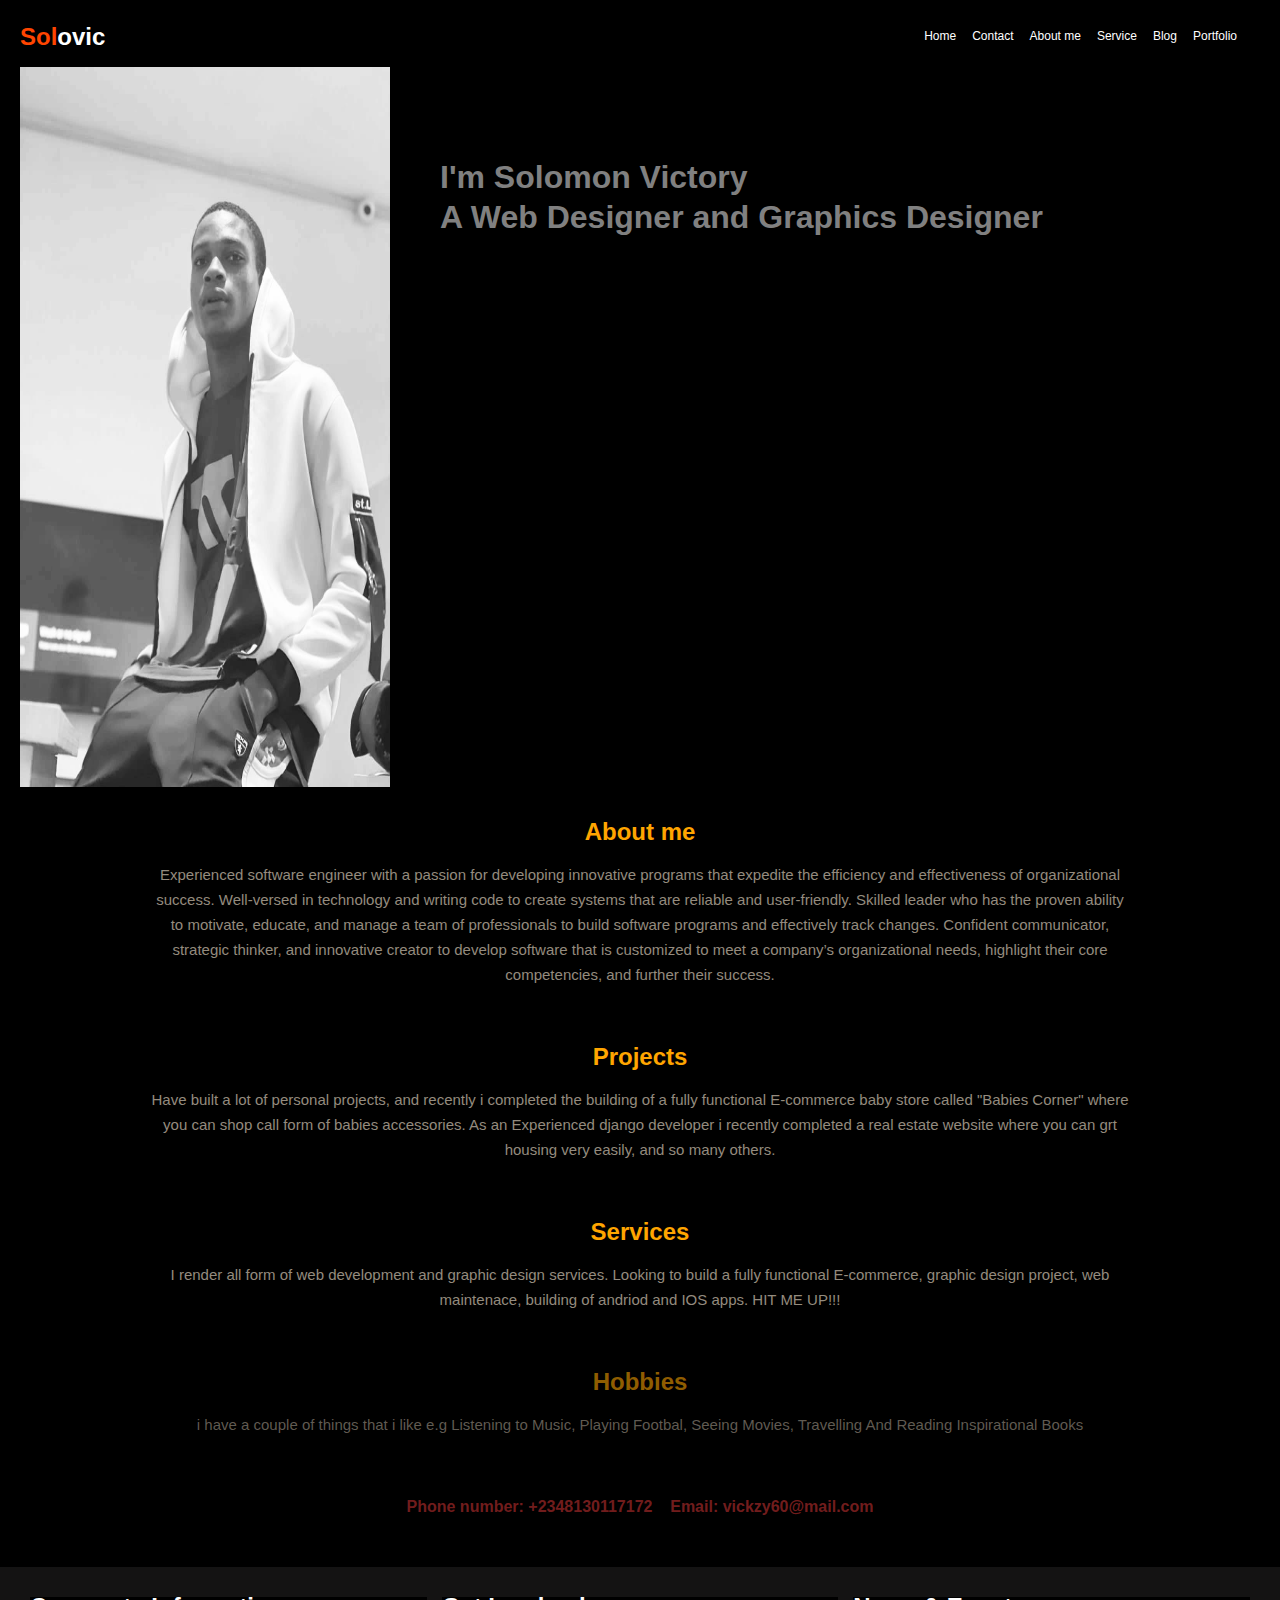
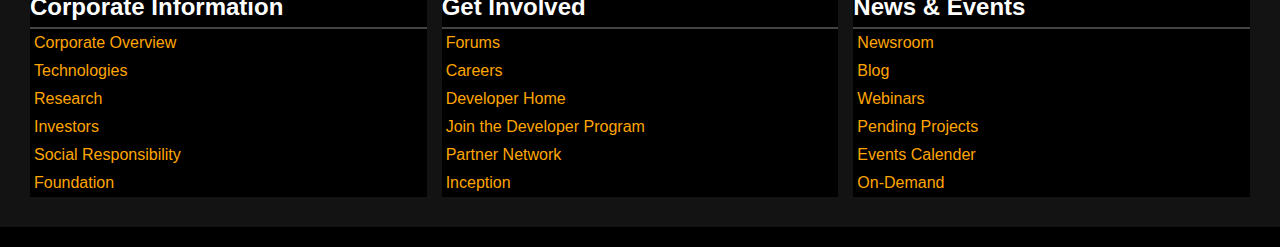
<file: week 3/index.html>
<!DOCTYPE html>
<html lang="en">
<head>
    <meta charset="UTF-8">
    <meta http-equiv="X-UA-Compatible" content="IE=edge">
    <meta name="viewport" content="width=device-width, initial-scale=1.0">
    <title>Solovic - personal portfolio</title>
    <link rel="stylesheet" href="index.css">

</head>
<body>
    <header>
    <nav>
         <div class="nav-bar">
            <div class="nav-bar-right"><h2><span>Sol</span>ovic</h2></div>
            <div>
            <ul class="nav-bar-left">
                <li><a href="#">Home</a></li>
                <li><a href="contact.html">Contact</a></li>
                <li><a href="#">About me</a></li>
                <li><a href="#">Service</a></li>
                <li><a href="#">Blog</a></li>
                <li><a href="#">Portfolio</a></li>
            </ul>
        </div>
        </div>
    </nav>
</header>
<main>
    <section class="frame">
       <div class="zuri">
            <div> <span class="image"><img src="image2.jpeg" alt="my_photo"></span></div>
               <div class="v">
                
                <h1 style="color: gray;">I'm Solomon Victory <br> <br> A Web Designer and Graphics Designer</h1>
               </div>
            </h1></div>
        </div>
    </section>
    <div class="about"> 
        <h2>About me</h2>
        <p>
            Experienced software engineer with a passion for developing innovative programs that expedite the efficiency and effectiveness of organizational success. Well-versed in technology and writing code to create systems that are reliable and user-friendly. Skilled leader who has the proven ability to motivate, educate, and manage a team of professionals to build software programs and effectively track changes. Confident communicator, strategic thinker, and innovative creator to develop software that is customized to meet a company’s organizational needs, highlight their core competencies, and further their success.</p>
    </div>
    <div class="project">
        <h2>Projects</h2>
        <p>
            Have built a lot of personal projects, and recently i completed the building of a fully functional E-commerce baby store called "Babies Corner" where you can shop call form of babies accessories. As an Experienced django developer i recently completed a real estate website where you can grt housing very easily, and so many others.
        </p>
    </div>
    <div class="services">
        <h2>Services</h2>
        <p>
            I render all form of web development and graphic design services. Looking to build a fully functional E-commerce, graphic design project, web maintenace, building of andriod and IOS apps. HIT ME UP!!!

        </p>
    </div>
    <div class="hobbies">
        <h2>Hobbies</h2>
        <p>
            i have a couple of things that i like e.g Listening to Music, Playing Footbal, Seeing Movies, Travelling And Reading Inspirational Books
        </p>
    </div>
    <div class="info">
        <h4>Phone number: +2348130117172&nbsp; &nbsp; Email: vickzy60@mail.com </h4>
    </div>
</main>

<footer>
<div class="black">
    <div><h2>Corporate Information <hr></h2>
        <li>Corporate Overview</li>
        <li>Technologies</li>
        <li>Research</li>
        <li>Investors</li>
        <li>Social Responsibility</li>
        <li>Foundation</li>
    </div>
    <div><h2>Get Involved <hr class="hr"></h2>
        <li>Forums</li>
        <li>Careers</li>
        <li>Developer Home</li>
        <li>Join the Developer Program</li>
        <li>Partner Network</li>
        <li>Inception</li>
        
    </div>
    <div><h2>News & Events <hr></h2>
        <li>Newsroom</li>
        <li>Blog</li>
        <li>Webinars</li>
        <li>Pending Projects</li>
        <li>Events Calender</li>
        <li>On-Demand</li>
    </div>
</div>
</footer>


    
</body>
</html>
</file>
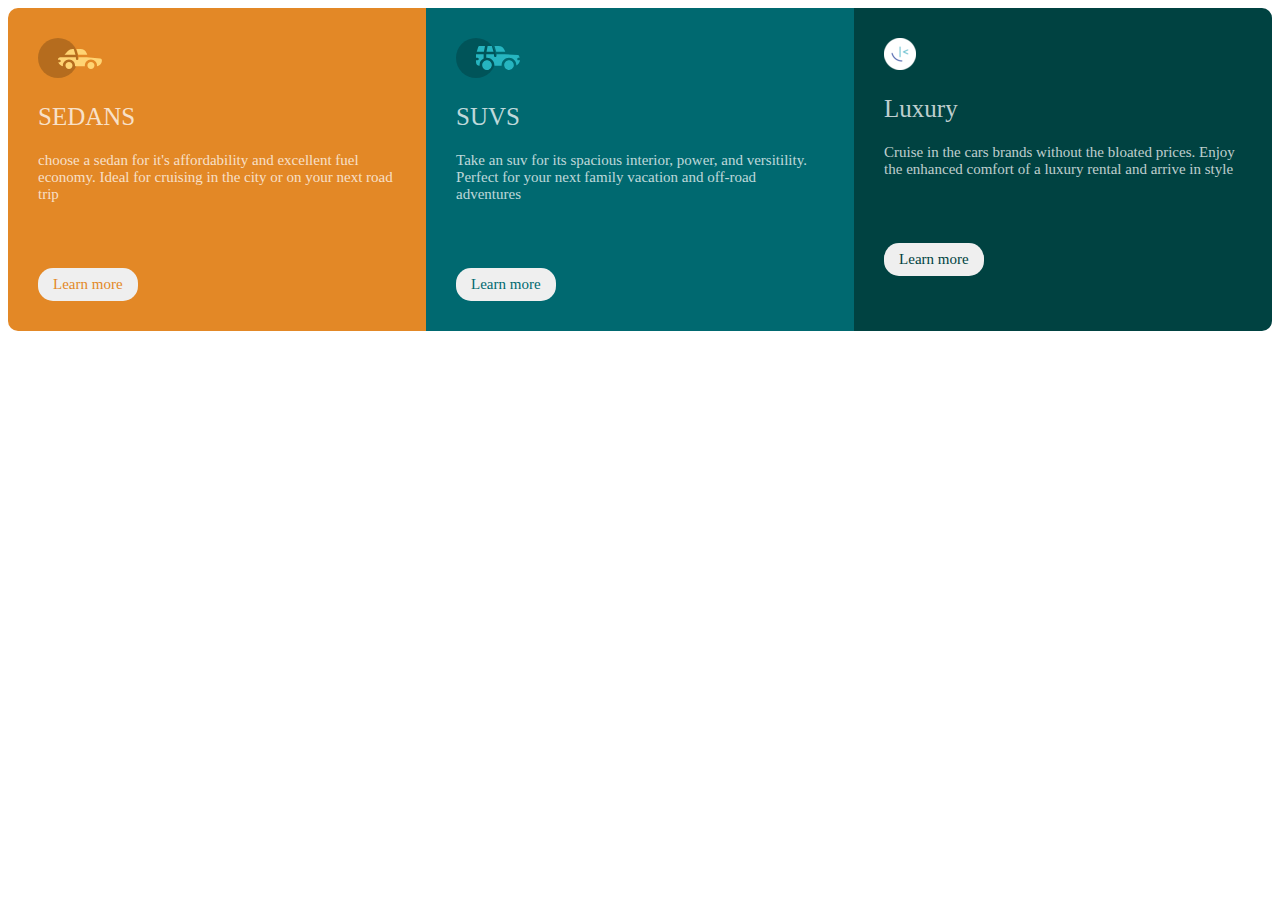
<file: week 4/index.html>
<!DOCTYPE html>
<html lang="en">
<head>
    <meta charset="UTF-8">
    <meta http-equiv="X-UA-Compatible" content="IE=edge">
    <meta name="viewport" content="width=device-width, initial-scale=1.0">
    <title>Document</title>
    <link rel="stylesheet" href="index.css">
    <link rel="stylesheet" href="https://fonts.google.com/specimen/Lexend+Deca">
</head>
<body>
<!-- # Front-end Style Guide

    ## Layout
    
    The designs were created to the following widths:
    
    - Mobile: 375px
    - Desktop: 1440px
    
    ## Colors
    
    ### Primary
    
    Bright orange: hsl(31, 77%, 52%)
    Dark cyan: hsl(184, 100%, 22%)
    Very dark cyan: hsl(179, 100%, 13%)
    
    ### Neutral
    
    Transparent white (paragraphs): hsla(0, 0%, 100%, 0.75)
    Very light gray (background, headings, buttons): hsl(0, 0%, 95%)
    
    ## Typography
    
    ### Body Copy
    
    - Font size: 15px
    
    ### Font
    
    - Family: [Lexend Deca](https://fonts.google.com/specimen/Lexend+Deca)
    - Weights: 400
    
    - Family: [Big Shoulders Display](https://fonts.google.com/specimen/Big+Shoulders+Display)
    - Weights: 700 -->
    
<div class="box">
    <div id="first">
        <img src="icon-sedans.svg" alt="">
        <h2>SEDANS</h2>
        <p>choose a sedan for it's affordability and excellent fuel economy. Ideal for cruising in the city or on your next road trip</p>

        <button class="button1"><span id="f">Learn more</span></button>
    </div>
    <div id="second">
        <img src="icon-suvs.svg" alt="">
        <h2>SUVS</h2>
        <p>Take an suv for its spacious interior, power, and versitility. Perfect for your next family vacation and off-road adventures</p>

        <button class="button2"><span id="s">Learn more</span></button>
    </div>
    <div id="third">
        <img src="favicon-32x32.png" alt="">
        <h2>Luxury</h2>
        <p>Cruise in the cars brands without the bloated prices. Enjoy the enhanced comfort of a luxury rental and arrive in style</p>

        <button class="button3"><span id="t">Learn more</span></button>
    </div>
</div>
    
</body>
</html>
</file>
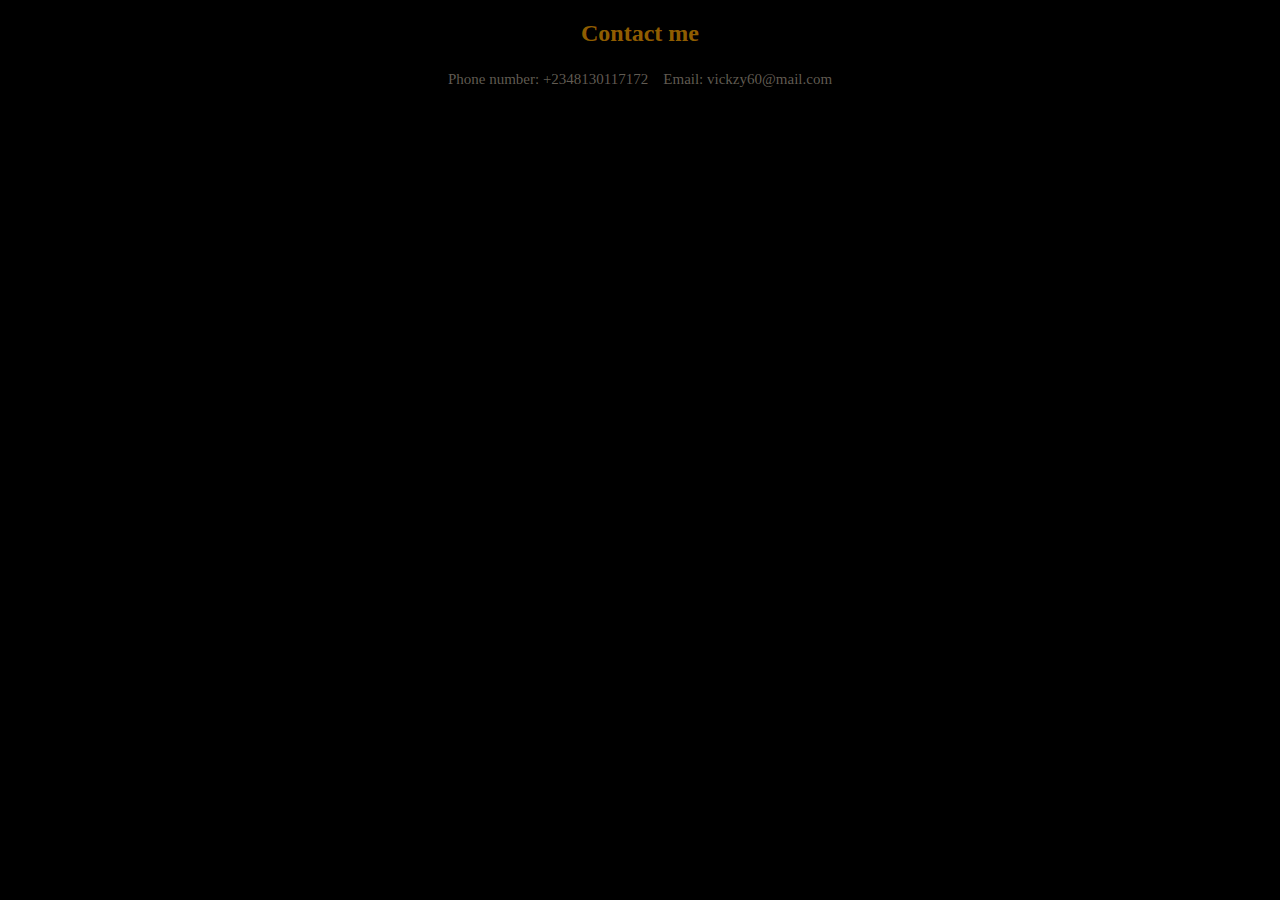
<file: week 3/contact.html>
<!DOCTYPE html>
<html lang="en">
<head>
    <meta charset="UTF-8">
    <meta http-equiv="X-UA-Compatible" content="IE=edge">
    <meta name="viewport" content="width=device-width, initial-scale=1.0">
    <title>Document</title>
    <link rel="stylesheet" href="contact.css">
</head>
<body>
    <div class="on">
        <h2>Contact me</h2>
        <p>Phone number: +2348130117172&nbsp; &nbsp; Email: vickzy60@mail.com</p>
    </div>
</body>
</html>
</file>
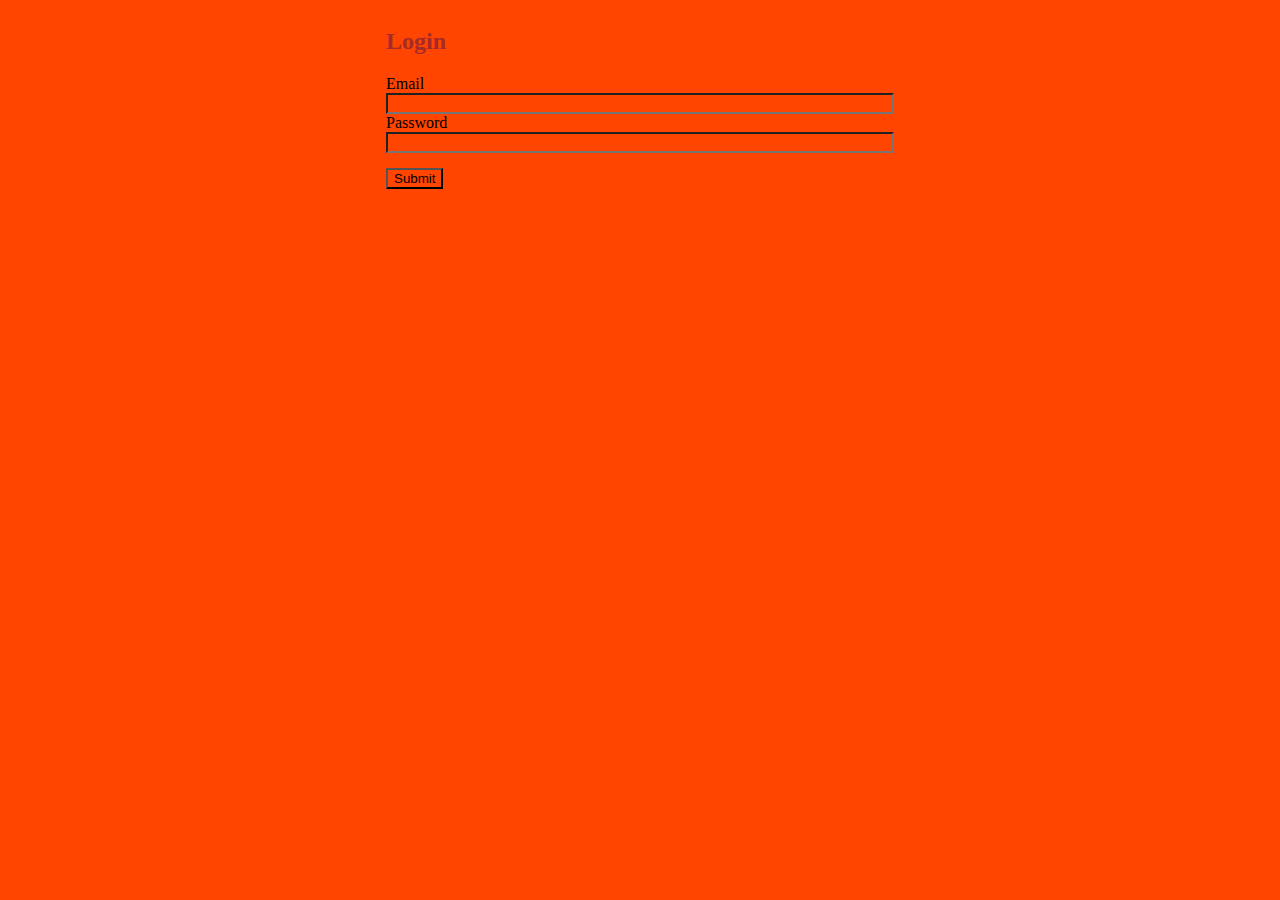
<file: week 3/login.html>
<!DOCTYPE html>
<html lang="en">
<head>
    <meta charset="UTF-8">
    <meta http-equiv="X-UA-Compatible" content="IE=edge">
    <meta name="viewport" content="width=device-width, initial-scale=1.0">
    <title>Document</title>
    <link rel="stylesheet" href="login.css">
</head>
<body>
    <section class="ye">
    <div>
        <h2>Login</h2>
        <form>
        <label for="email">Email</label>
        <input type="email">
        <label for="password">Password</label>
        <input type="password">
    </form>
    <a href="successpage.html"><button>Submit</button></a>
    </div>   
    </section>
</body>
</html>
</file>
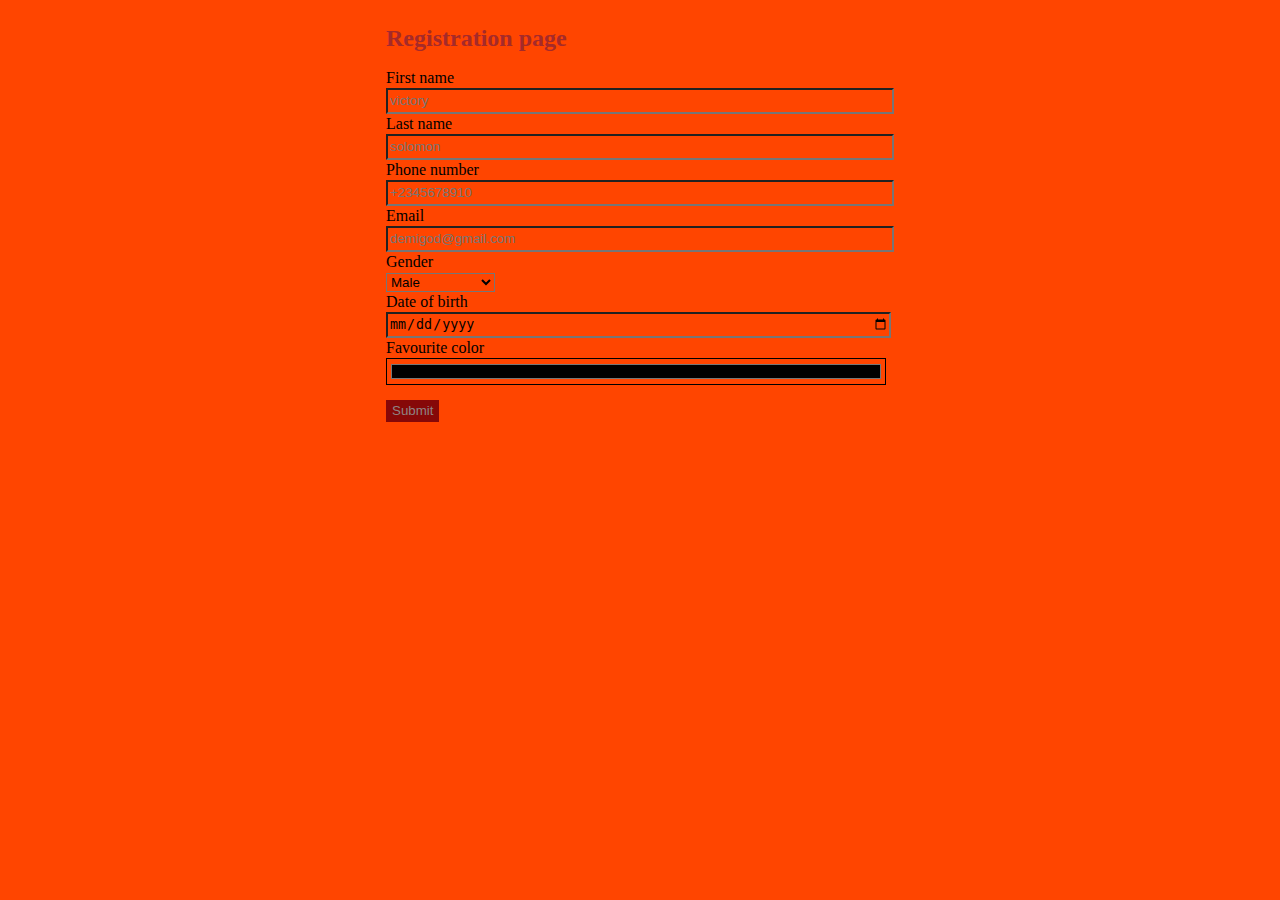
<file: week 3/registration.html>
<!DOCTYPE html>
<html lang="en">
<head>
    <meta charset="UTF-8">
    <meta http-equiv="X-UA-Compatible" content="IE=edge">
    <meta name="viewport" content="width=device-width, initial-scale=1.0">
    <title>Document</title>
    <link rel="stylesheet" href="registration.css">
</head>
<body>
    <div class="yo">
    <div>
        <h2>Registration page</h2>
        <form> 
            <label for="name">First name</label>
           <input type="text" placeholder="victory">
           <label for="name">Last name</label>
           <input type="text" placeholder="solomon">
           <label for="number">Phone number</label>
           <input type="number" placeholder="+2345678910">
           <label for="email">Email</label>
           <input type="email" placeholder="demigod@gmail.com">
           <label for="gender">Gender</label>
           <select name="gender" id="gender">
            <option value="male">Male</option>
            <option value="female">Female</option>
            <option value="rather_not_say">Rather not say</option>
           </select>
           <label for="date">Date of birth</label>
           <input type="date">
           <label for="color">Favourite color</label>
           <input type="color">

           </form>
           <a href="successpage.html"><button>Submit</button></a>

    </div>
</div>
</body>
</html>
</file>
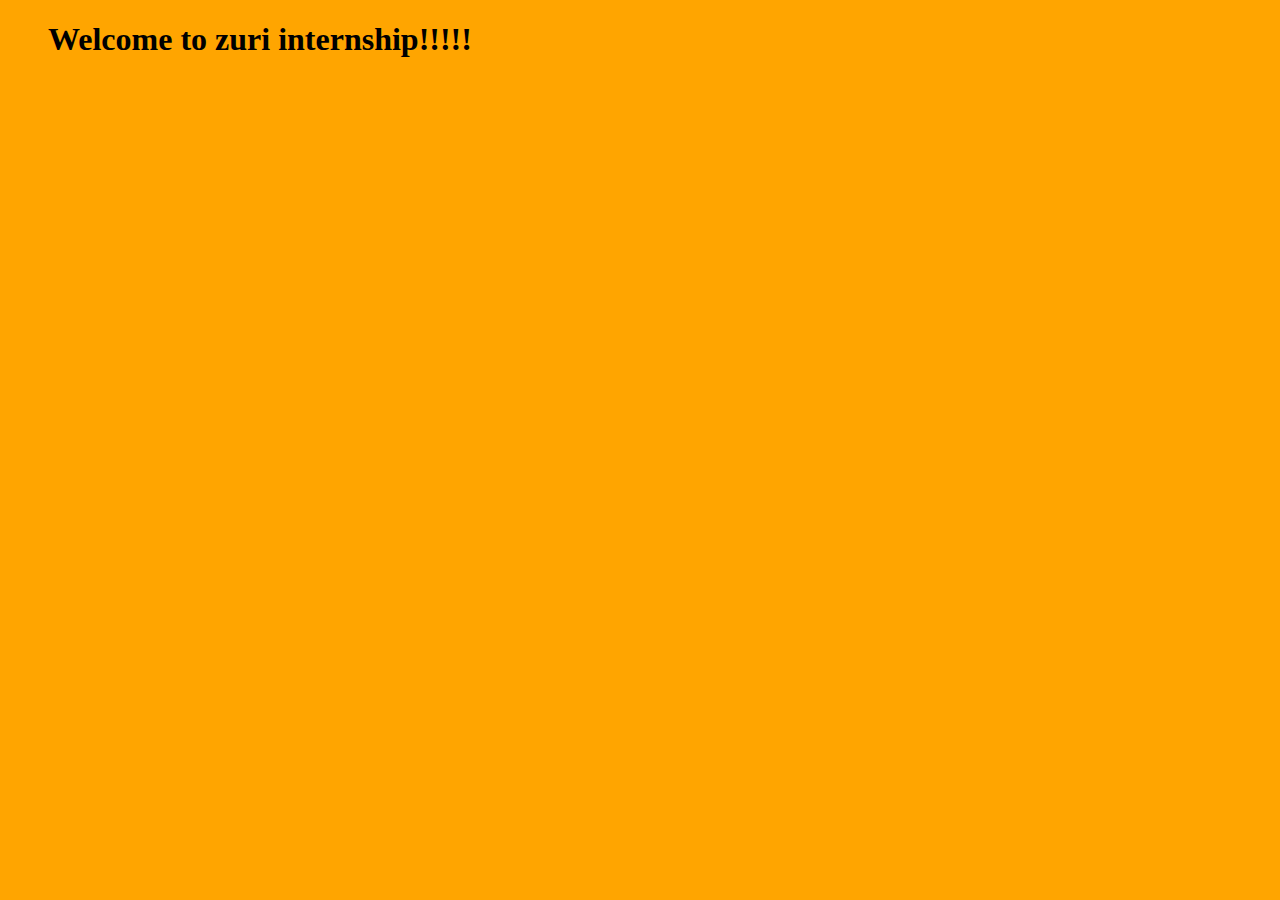
<file: week 3/successpage.html>
<!DOCTYPE html>
<html lang="en">
<head>
    <meta charset="UTF-8">
    <meta http-equiv="X-UA-Compatible" content="IE=edge">
    <meta name="viewport" content="width=device-width, initial-scale=1.0">
    <title>Document</title>
    <link rel="stylesheet" href="successpage.css">
</head>
<body>
    <div>
        <blockquote><h1>Welcome to zuri internship!!!!!</h1></blockquote>
    </div>
</body>
</html>
</file>
<file: week 4/grid.html>
<!DOCTYPE html>
<html lang="en">
<head>
    <meta charset="UTF-8">
    <meta http-equiv="X-UA-Compatible" content="IE=edge">
    <meta name="viewport" content="width=device-width, initial-scale=1.0">
    <title>Document</title>
    <link rel="stylesheet" href="grid.css">
</head>
<body>
   <div class="container">
    <div class="one">one</div>
    <div class="two">two</div>
    <div class="three">three</div>
    <div class="four">four</div>
    <div class="five">five</div>
   </div>
</body>
</html>

.container{
    display: grid;
    grid-template-areas: ' one one one two two'
    ' three three four four four'
    'three three five five five';
    gap: 10px;
    padding: 10px;
}
</file>
<file: week 3/index.css>
*{
    padding: 0;
    margin: 0;
    box-sizing: border-box;
    font-family: 'Lato', sans-serif;
    line-height: 20px;
    list-style: none;
    background-color: black;
    color: white;
}
.nav-bar{
    display: grid;
    grid-template-columns: 1fr 1fr;
    padding-top: 25px;
    margin-bottom: 20px;
}

.nav-bar-left{
    display: flex;
    list-style: none;
    justify-content: flex-end;
    padding-right: 35px;
}
.nav-bar-left li a{
    text-decoration: none;
    color: white;
    font-size: 12px;
}
.nav-bar-left li {
    margin-right: 8px;
    margin-left: 8px;
}
.nav-bar-right {
    color: white;
    padding-top:2px;
    padding-left:20px;
    
}
.nav-bar-right span{
    color: orangered;
}
.image, img{
   width: 380px;
   height: 80vh;
   padding-left: 10px;
   
}
.zuri{
    display: flex;

}
.v {
    padding-left:50px ;
    margin-top: 100px;
}

.name h1{
    font-size: 30px;
}
.about{
    margin-top: 30px;
}
.about h2{
    display: flex;
    justify-content: center;
    text-align: center;
    color: orange;
}
.about p{
    font-size: 15px;
    color: rgb(148, 139, 126);
    line-height: 25px;
    padding-left: 10%;
    padding-right:10%;
    text-align: center;
    margin: 20px;
    margin-bottom: 60px;
}
.project h2{
    display: flex;
    justify-content: center;
    text-align: center;
    color: orange;
}
.project p{
    font-size: 15px;
    color: rgb(148, 139, 126);
    line-height: 25px;
    padding-left: 10%;
    padding-right:10%;
    text-align: center;
    margin: 20px;
    margin-bottom: 60px;
}
.services h2{
    display: flex;
    justify-content: center;
    text-align: center;
    color: orange;
}
.services p{
    font-size: 15px;
    color: rgb(148, 139, 126);
    line-height: 25px;
    padding-left: 10%;
    padding-right:10%;
    text-align: center;
    margin: 20px;
    margin-bottom: 60px;
}
.hobbies h2{
    display: flex;
    justify-content: center;
    text-align: center;
    color: rgba(255, 166, 0, 0.575);
}
.hobbies p{
    font-size: 15px;
    color:  rgba(148, 139, 126, 0.658);
    line-height: 25px;
    padding-left: 10%;
    padding-right:10%;
    text-align: center;
    margin: 20px;
    margin-bottom: 60px;
}
.info{
    display: flex;
    justify-content: center;
    text-align: center;
}
.info h4{
    color: rgba(165, 42, 42, 0.705);
}
.black{
    background-color: rgb(20, 19, 19);
    color: white;
    display: grid;
    grid-template-columns: 1fr 1fr 1fr;
    grid-gap: 15px;
    padding: 30px;
    margin-top: 50px;
    margin-bottom: 20px;
}
.black li{
    list-style: none;
    color: orange;
    padding: 4px;

}
hr{
    border: 1px solid rgb(68, 68, 68);
    margin-top: 10px;
}
#p2{ 
    
    color: orange;

}
#p3{ 
   color: orange;
}
</file>
<file: week 4/index.css>
*{
    /* background: hsl(0, 0%, 95%); */
    color: hsla(0, 0%, 100%, 0.75);
    font-family: "Lexend", Deca ;
    font-size: 15px;
    font-weight: 400;
}
.box{
    display: flex;
    flex-wrap: nowrap;
}

#first{
    background: hsl(31, 77%, 52%);
    padding: 30px;
    border-top-left-radius: 10px;
    border-bottom-left-radius: 10px;
}
#second{
    padding: 30px;
    background: hsl(184, 100%, 22%);
}
#third{
    padding: 30px;
    background: hsl(179, 100%, 13%);
    border-top-right-radius: 10px;
    border-bottom-right-radius: 10px;
}
button{
    margin-top: 50px;
    color: hsl(0, 0%, 95%);
    text-decoration: none;
    border: none;
    border-radius: 15px;
    padding: 8px 15px;
}
.button1:hover{
    background: hsl(31, 77%, 52%);
    color: black;
    border: 2px solid black;
}
.button2:hover{
    background: hsl(184, 100%, 22%);
    color: black;
    border: 2px solid black;
}
.button3:hover{
    background:  hsl(179, 100%, 13%);
    color: black;
    border: 2px solid black;
}
#f{
    color: hsl(31, 77%, 52%);
}
#s{
    color: hsl(184, 100%, 22%);
}
#t{
    color: hsl(179, 100%, 13%);
}
h2{
    font-size: 25px;
}
</file>
<file: week 3/contact.css>
body{
    background: black;
}

.on h2{
    display: flex;
    justify-content: center;
    text-align: center;
    color: rgba(255, 166, 0, 0.575);
}
.on p{
    font-size: 15px;
    color:  rgba(148, 139, 126, 0.658);
    line-height: 25px;
    padding-left: 10%;
    padding-right:10%;
    text-align: center;
    margin: 20px;
    margin-bottom: 60px;
}
</file>
<file: week 3/login.css>
*{
    background: orangered;
}
label, input{
    display: block;
    width: 500px;
}
form{
    padding-bottom: 15px;
}
.ye{
    display: flex;
    justify-content: center;
}
h2{color: brown;
}
</file>
<file: week 3/registration.css>
*{
    background: orangered;
    color: black;
    line-height: 20px;
}
h2{
    color: brown;
}

input, label{
    display: block;
    width: 500px;
}
form{
    padding-bottom: 15px;
}
.yo{
    display: flex;
    justify-content: center;
}
button{
    color: rgb(143, 131, 131);
    background: rgb(134, 8, 8);
    border: none;
}
</file>
<file: week 3/successpage.css>
*{
    background: orange;
}
</file>
<file: week 4/grid.css>
body{
    background: black;
}
.one{grid-area: one;}
.two{grid-area: two;}
.three{grid-area: three;}
.four{grid-area: four;}
.five{grid-area: five;}

.container{
    display: grid;
    grid-template-areas: ' one one one two two'
    ' three three four four four'
    'three three five five five';
    gap: 10px;
    padding: 10px;
}
.one{
    background-color: red;
}
.two{background: yellow;}
.three{
    background: green;
}
.four{background: blue;}
.five{ background: skyblue;}
</file>
